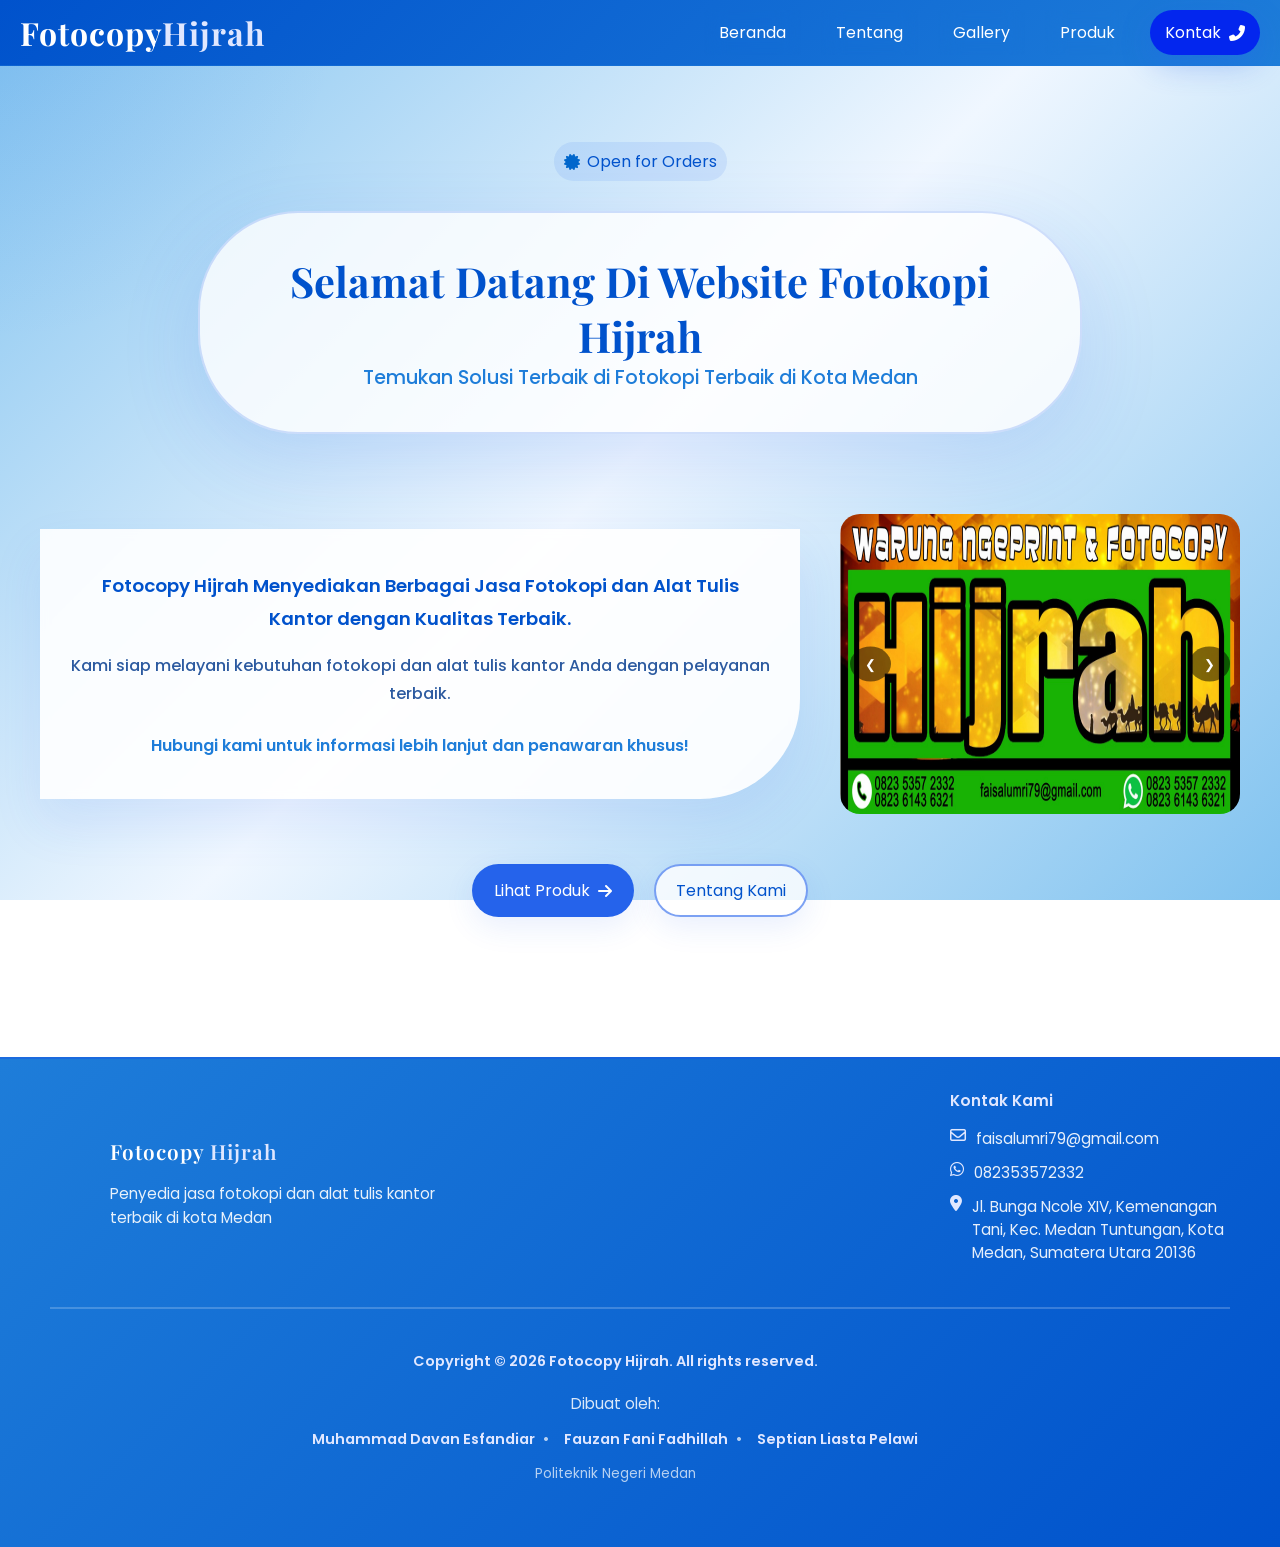
<file: index.html>
<!DOCTYPE html>
<html lang="en">
<head>
    <meta charset="UTF-8">
    <meta name="viewport" content="width=device-width, initial-scale=1.0">
    <title>FotocopyHijrah</title>
    <link rel="preconnect" href="https://fonts.googleapis.com">
    <link rel="preconnect" href="https://fonts.gstatic.com">
    <link href="https://fonts.googleapis.com/css2?family=Poppins:wght@600;700&family=Playfair+Display:wght@700&display=swap" rel="stylesheet">
    <link rel="stylesheet" href="https://cdnjs.cloudflare.com/ajax/libs/font-awesome/6.4.0/css/all.min.css"/>
    <link rel="stylesheet" href="style.css">
</head>
<body>
    <header>
        <a class="logo" href="#beranda">Fotocopy<span color="black">Hijrah</span></a>
        <div class="hamburger" id="hamburger"><i class="fa-solid fa-bars"></i></div>
        <div class="nav" id="nav">
            <a class="nav-link" href="index.html" data-section="beranda">Beranda</a>
            <a class="nav-link" href="about.html" data-section="tentang">Tentang</a>
            <a class="nav-link" href="gallery.html" data-section="galeri">Gallery</a>
            <a class="nav-link" href="produk.html" data-section="produk">Produk</a>
            <a class="nav-link kontak" href="kontak.html" data-section="kontak">Kontak <i class="fa-solid fa-phone-flip"></i></a>
        </div>
    </header>
            <section class="home" id="beranda"> 
                <div class="hero-tag">
                <p><i style="color:#0066cc; align-items: center; padding-right:7px;" class="fa-solid fa-certificate"></i> Open for Orders</p>
                </div>
                <div class="hero">
                    <span>Selamat Datang Di Website Fotokopi Hijrah</span>
                    <span>Temukan Solusi Terbaik di Fotokopi Terbaik di Kota Medan</span>
                </div>
                <div class="info">
                    <div class="deskripsi">
                        <span>Fotocopy Hijrah Menyediakan Berbagai Jasa Fotokopi dan Alat Tulis Kantor dengan Kualitas Terbaik.</span>
                        <span>Kami siap melayani kebutuhan fotokopi dan alat tulis kantor Anda dengan pelayanan terbaik.</span>
                        <p>Hubungi kami untuk informasi lebih lanjut dan penawaran khusus!</p>
                    </div>
                    <div class="slider">
                        <div class="slides" id="slides">
                            <img src="profil.jpeg">
                            <img src="WhatsApp Image 2026-05-16 at 12.12.54.jpeg">
                            <img src="WhatsApp Image 2026-05-16 at 12.14.42.jpeg">
                        </div>
                        <button class="prev" onclick="prevSlide()">❮</button>
                        <button class="next" onclick="nextSlide()">❯</button>
                    </div>
                </div>
                <div class="portal">
                    <a class="produk" href="produk.html" data-section="produk">Lihat Produk<i class="fa-solid fa-arrow-right"></i></a>
                    <a class="tentang" href="about.html" data-section="tentang">Tentang Kami</a>
                </div>
            </section>
    <footer class="footer">
        <div class="footer-container">
            <div class="footer-left">
                <p class="logo">Fotocopy<span>Hijrah</span></p>
                <p class="footer-deskripsi">Penyedia jasa fotokopi dan alat tulis kantor terbaik di kota Medan</p>
            </div>
            <div class="footer-right">
                <p>Kontak Kami</p>
                <a href="mailto:faisalumri79@gmail.com" target="_blank"><i class="fa-regular fa-envelope"></i>faisalumri79@gmail.com</a><br>
                <a href="https://wa.me/082353572332" target="_blank"><i class="fa-brands fa-whatsapp"></i>082353572332</a><br>
                <a href="https://maps.app.goo.gl/y3FU4MJerzSXBc4N8" target="_blank"><i class="fa-solid fa-location-dot"></i>
                    Jl. Bunga Ncole XIV, Kemenangan<br>Tani, Kec. Medan Tuntungan, Kota<br>  Medan, Sumatera Utara 20136</a>
            </div>
        </div>
        <div class="footer-bottom">
            <p class="copyright">Copyright &copy; 2026 Fotocopy Hijrah. All rights reserved.</p>
            <p>Dibuat oleh:</p>
            <div class="footer-credits">
                <span>Muhammad Davan Esfandiar</span>
                <span>Fauzan Fani Fadhillah</span>
                <span>Septian Liasta Pelawi</span>
            </div>
            <p>Politeknik Negeri Medan</p>
        </div>
    </footer>
    <script src="script.js"></script>
</body>
</html>
</file>
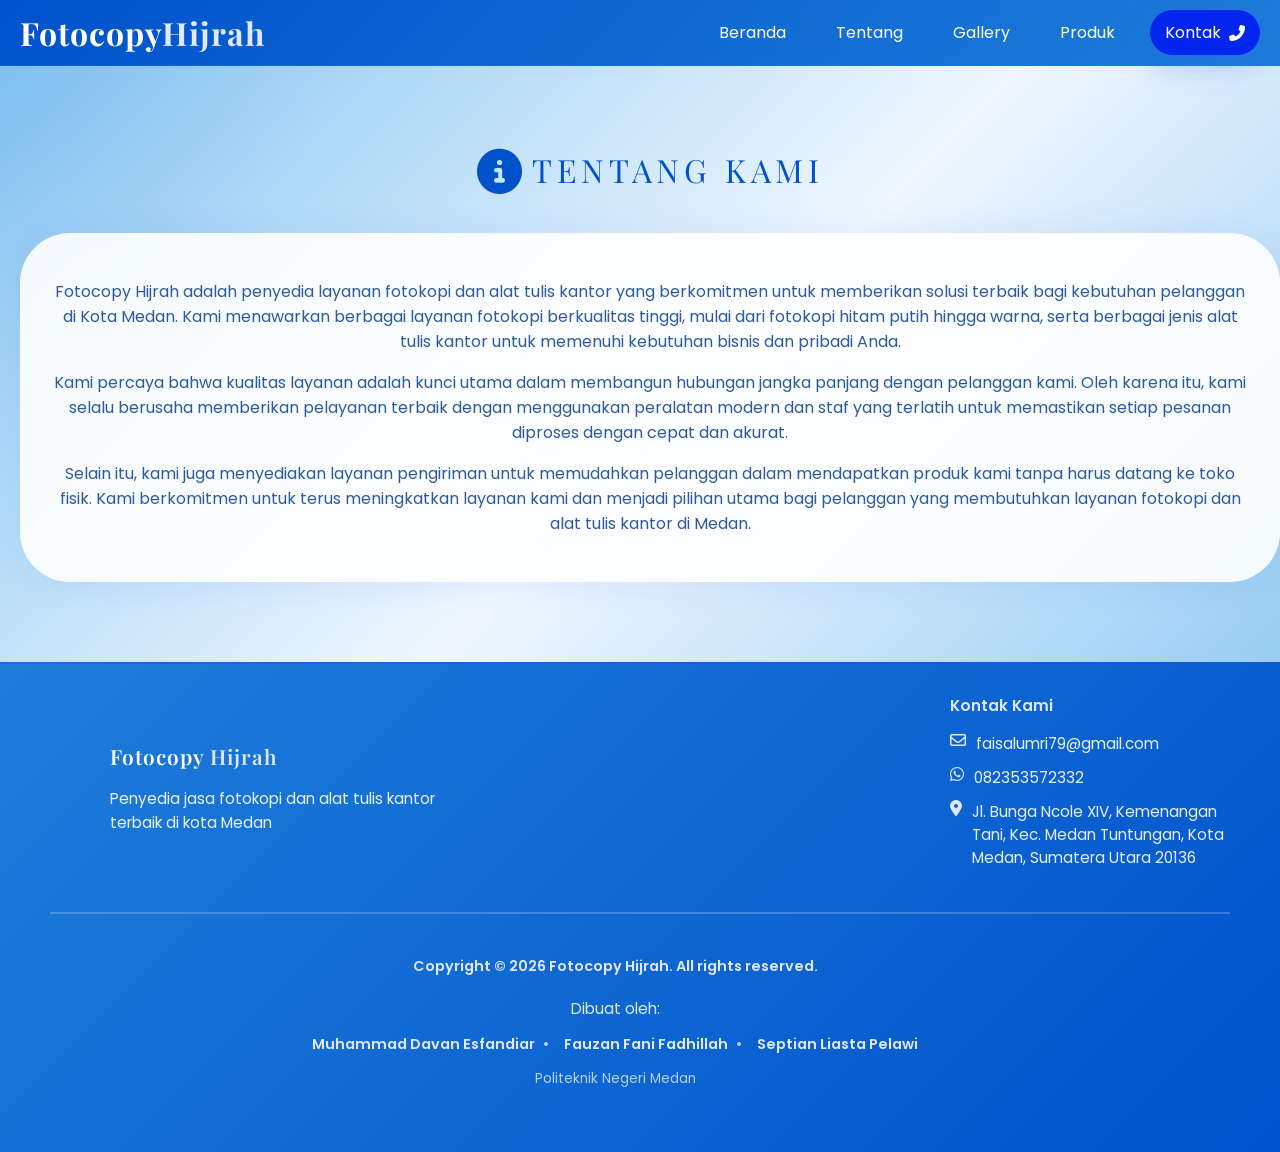
<file: about.html>
<!DOCTYPE html>
<html lang="en">
<head>
    <meta charset="UTF-8">
    <meta name="viewport" content="width=device-width, initial-scale=1.0">
    <title>FotocopyHijrah - Tentang</title>
    <link rel="preconnect" href="https://fonts.googleapis.com">
    <link rel="preconnect" href="https://fonts.gstatic.com" crossorigin>
    <link href="https://fonts.googleapis.com/css2?family=Poppins:wght@600;700&family=Playfair+Display:wght@700&display=swap" rel="stylesheet">
    <link rel="stylesheet" href="https://cdnjs.cloudflare.com/ajax/libs/font-awesome/6.4.0/css/all.min.css"/>
    <link rel="stylesheet" href="style.css">
</head>
<body>
    <header>
        <a class="logo" href="index.html">Fotocopy<span>Hijrah</span></a>
        <div class="hamburger" id="hamburger"><i class="fa-solid fa-bars"></i></div>
        <div class="nav" id="nav">  
            <a class="nav-link" href="index.html" data-section="beranda">Beranda</a>
            <a class="nav-link" href="about.html" data-section="tentang">Tentang</a>
            <a class="nav-link" href="gallery.html" data-section="galeri">Gallery</a>    
            <a class="nav-link" href="produk.html" data-section="produk">Produk</a>
            <a class="nav-link kontak" href="kontak.html" data-section="kontak">Kontak <i class="fa-solid fa-phone-flip"></i></a>
        </div>
    </header>
    <section class="about" id="tentang">    
        <div class="about-tittle"><i class="fa-solid fa-circle-info" style="color:#0052cc; transform: translateY(33px); font-size: 2cap;"></i><p>Tentang Kami</p></div>
        <div class="about-deskripsi">
            <p>Fotocopy Hijrah adalah penyedia layanan fotokopi dan alat tulis kantor yang berkomitmen untuk memberikan solusi terbaik bagi kebutuhan pelanggan di Kota Medan. Kami menawarkan berbagai layanan fotokopi berkualitas tinggi, mulai dari fotokopi hitam putih hingga warna, serta berbagai jenis alat tulis kantor untuk memenuhi kebutuhan bisnis dan pribadi Anda.</p>
            <p>Kami percaya bahwa kualitas layanan adalah kunci utama dalam membangun hubungan jangka panjang dengan pelanggan kami. Oleh karena itu, kami selalu berusaha memberikan pelayanan terbaik dengan menggunakan peralatan modern dan staf yang terlatih untuk memastikan setiap pesanan diproses dengan cepat dan akurat.</p>
            <p>Selain itu, kami juga menyediakan layanan pengiriman untuk memudahkan pelanggan dalam mendapatkan produk kami tanpa harus datang ke toko fisik. Kami berkomitmen untuk terus meningkatkan layanan kami dan menjadi pilihan utama bagi pelanggan yang membutuhkan layanan fotokopi dan alat tulis kantor di Medan.</p>
            <p></p>
        </div>
    </section>
        <footer class="footer">
        <div class="footer-container">
            <div class="footer-left">
                <p class="logo">Fotocopy<span>Hijrah</span></p>
                <p class="footer-deskripsi">Penyedia jasa fotokopi dan alat tulis kantor terbaik di kota Medan</p>
            </div>
            <div class="footer-right">
                <p>Kontak Kami</p>
                <a href="mailto:faisalumri79@gmail.com" target="_blank"><i class="fa-regular fa-envelope"></i>faisalumri79@gmail.com</a><br>
                <a href="https://wa.me/082353572332" target="_blank"><i class="fa-brands fa-whatsapp"></i>082353572332</a><br>
                <a href="https://maps.app.goo.gl/y3FU4MJerzSXBc4N8" target="_blank"><i class="fa-solid fa-location-dot"></i>
                    Jl. Bunga Ncole XIV, Kemenangan<br>Tani, Kec. Medan Tuntungan, Kota<br>  Medan, Sumatera Utara 20136</a>
            </div>
        </div>
        <div class="footer-bottom">
            <p class="copyright">Copyright &copy; 2026 Fotocopy Hijrah. All rights reserved.</p>
            <p>Dibuat oleh:</p>
            <div class="footer-credits">
                <span>Muhammad Davan Esfandiar</span>
                <span>Fauzan Fani Fadhillah</span>
                <span>Septian Liasta Pelawi</span>
            </div>
            <p>Politeknik Negeri Medan</p>
        </div>
    </footer>
    <script src="script.js"></script>
</body>
</html>
</file>
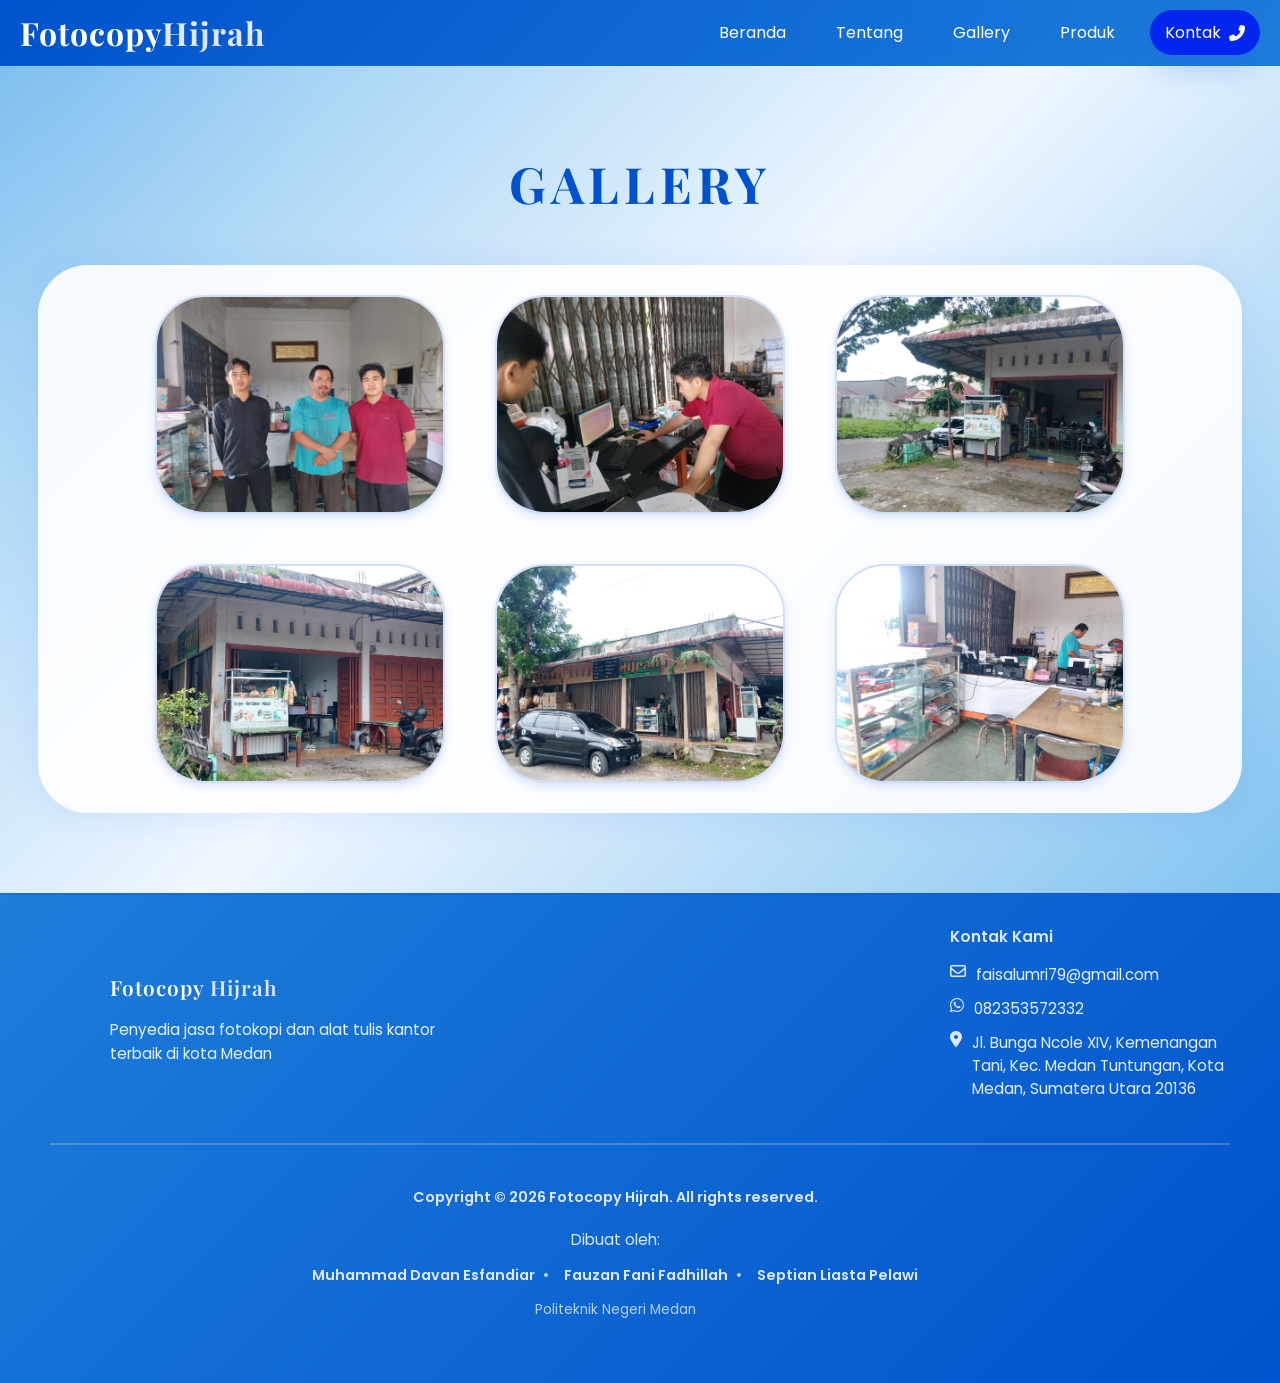
<file: gallery.html>
<!DOCTYPE html>
<html lang="en">
<head>
    <meta charset="UTF-8">
    <meta name="viewport" content="width=device-width, initial-scale=1.0">
    <title>FotocopyHijrah - Gallery</title>
    <link rel="preconnect" href="https://fonts.googleapis.com">
    <link rel="preconnect" href="https://fonts.gstatic.com">
    <link href="https://fonts.googleapis.com/css2?family=Poppins:wght@600;700&family=Playfair+Display:wght@700&display=swap" rel="stylesheet">
    <link rel="stylesheet" href="https://cdnjs.cloudflare.com/ajax/libs/font-awesome/6.4.0/css/all.min.css"/>
    <link rel="stylesheet" href="style.css">
</head>
<body>
    <header>
        <a class="logo" href="index.html">Fotocopy<span>Hijrah</span></a>
        <div class="hamburger" id="hamburger"><i class="fa-solid fa-bars"></i></div>
        <div class="nav" id="nav">  
            <a class="nav-link" href="index.html" data-section="beranda">Beranda</a>
            <a class="nav-link" href="about.html" data-section="tentang">Tentang</a>
            <a class="nav-link" href="gallery.html" data-section="galeri">Gallery</a>
            <a class="nav-link" href="produk.html" data-section="produk">Produk</a>
            <a class="nav-link kontak" href="kontak.html" data-section="kontak">Kontak <i class="fa-solid fa-phone-flip"></i></a>
        </div>  
    </header>
    <h1 class="font">Gallery</h1>
    <div class="about-deskripsi container">
        <img class="gallery" src="WhatsApp Image 2026-05-16 at 12.12.54.jpeg" alt="Image 1">
        <img class="gallery" src="WhatsApp Image 2026-05-16 at 12.13.00.jpeg" alt="Image 2">
        <img class="gallery" src="WhatsApp Image 2026-05-16 at 12.13.37 (2).jpeg" alt="Image 3">
        <img class="gallery" src="WhatsApp Image 2026-05-16 at 12.14.42.jpeg" alt="Image 4">
        <img class="gallery" src="WhatsApp Image 2026-05-16 at 12.14.51 (2).jpeg" alt="image 5">
        <img class="gallery" src="WhatsApp Image 2026-05-16 at 12.14.54.jpeg" alt="image 6">
    </div>
    <footer class="footer">
        <div class="footer-container">
            <div class="footer-left">
                <p class="logo">Fotocopy<span>Hijrah</span></p>
                <p class="footer-deskripsi">Penyedia jasa fotokopi dan alat tulis kantor terbaik di kota Medan</p>
            </div>
            <div class="footer-right">
                <p>Kontak Kami</p>
                <a href="mailto:faisalumri79@gmail.com" target="_blank"><i class="fa-regular fa-envelope"></i>faisalumri79@gmail.com</a><br>
                <a href="https://wa.me/082353572332" target="_blank"><i class="fa-brands fa-whatsapp"></i>082353572332</a><br>
                <a href="https://maps.app.goo.gl/y3FU4MJerzSXBc4N8" target="_blank"><i class="fa-solid fa-location-dot"></i>
                        Jl. Bunga Ncole XIV, Kemenangan<br>Tani, Kec. Medan Tuntungan, Kota<br>  Medan, Sumatera Utara 20136</a>
            </div>
        </div>
        <div class="footer-bottom">
            <p class="copyright">Copyright &copy; 2026 Fotocopy Hijrah. All rights reserved.</p>
            <p>Dibuat oleh:</p>
            <div class="footer-credits">
                <span>Muhammad Davan Esfandiar</span>
                <span>Fauzan Fani Fadhillah</span>
                <span>Septian Liasta Pelawi</span>
            </div>
            <p>Politeknik Negeri Medan</p>
        </div>
    </footer>
    <script src="script.js"></script>
</body>
</html>
</html>
</file>
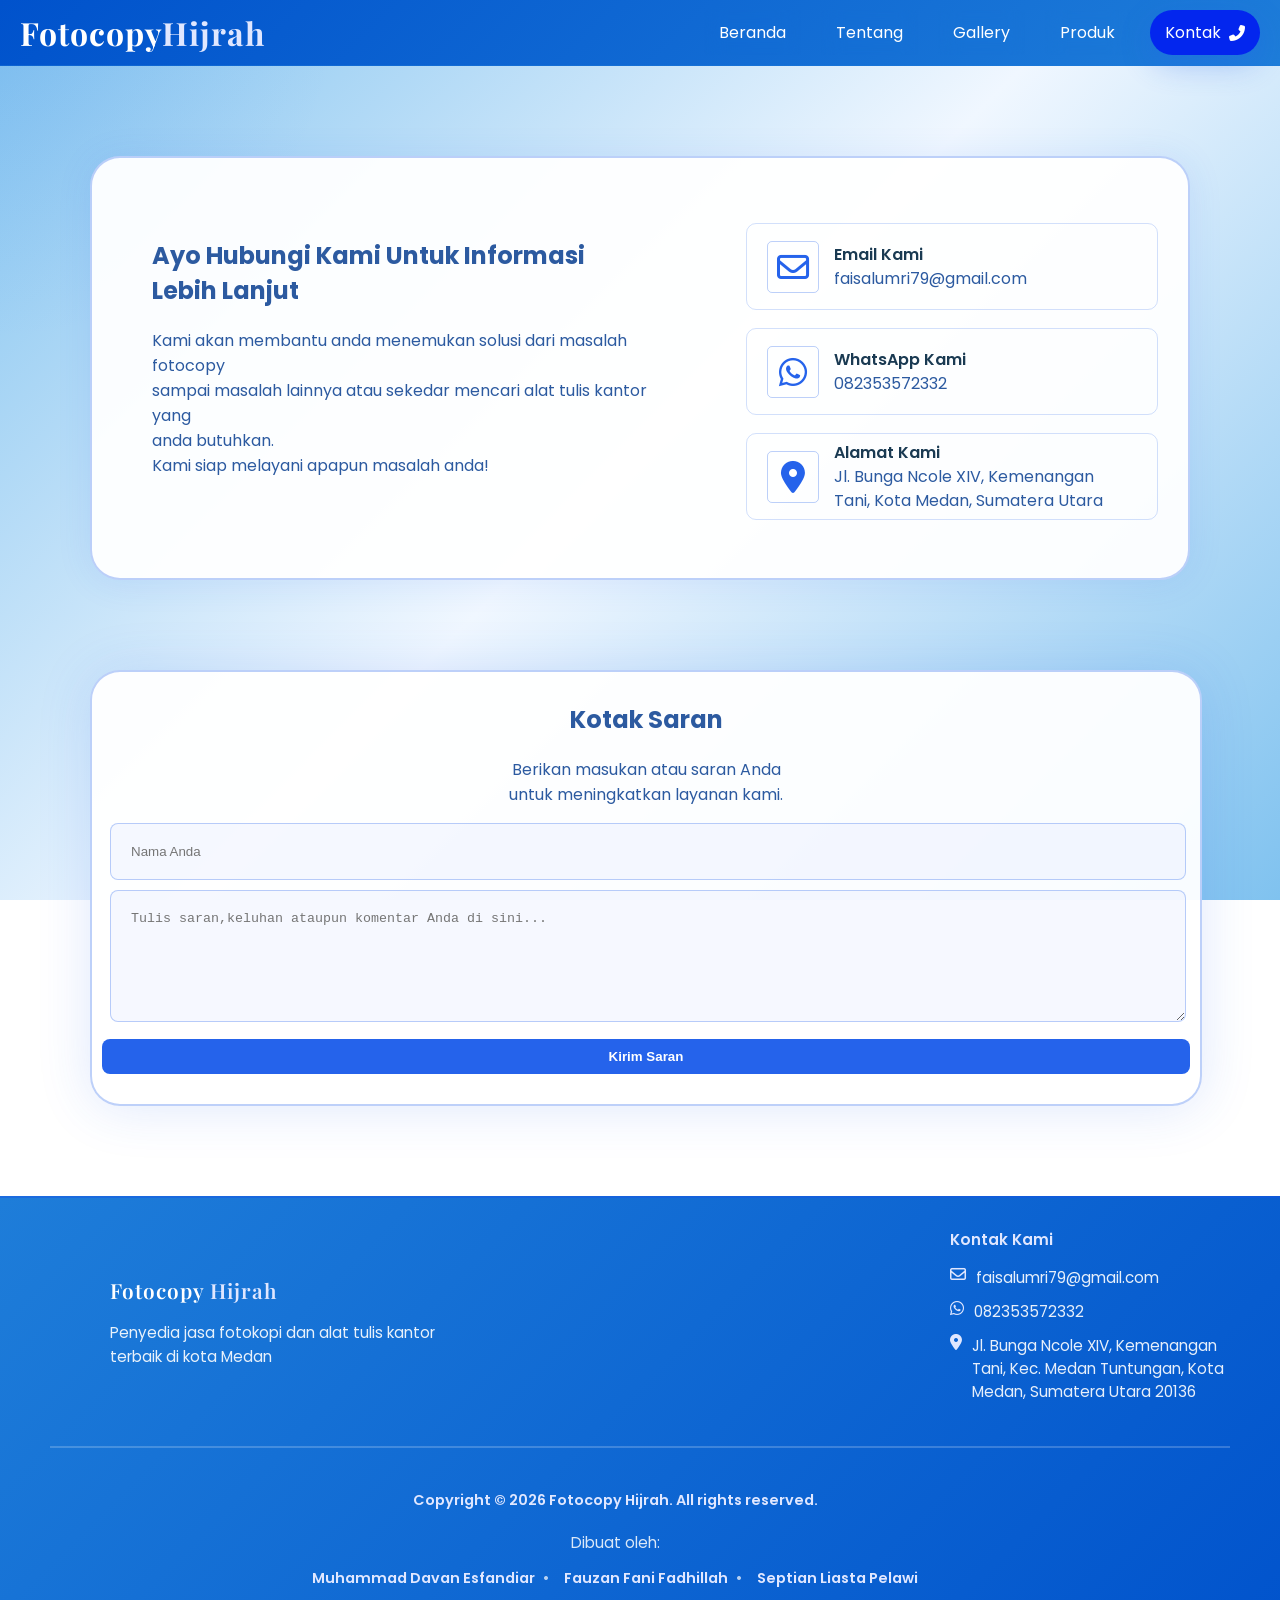
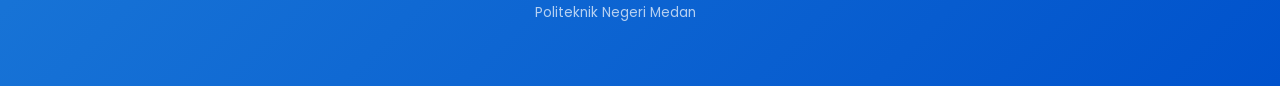
<file: kontak.html>
<!DOCTYPE html>
<html lang="en">
<head>
    <meta charset="UTF-8">
    <meta name="viewport" content="width=device-width, initial-scale=1.0">
    <link rel="preconnect" href="https://fonts.googleapis.com">
    <link rel="preconnect" href="https://fonts.gstatic.com" crossorigin>
    <link href="https://fonts.googleapis.com/css2?family=Poppins:wght@600;700&family=Playfair+Display:wght@700&display=swap" rel="stylesheet">
    <link rel="stylesheet" href="https://cdnjs.cloudflare.com/ajax/libs/font-awesome/6.4.0/css/all.min.css"/>
    <link rel="stylesheet" href="style.css">
    <title>Document</title>
</head>
<body>
    <header>
        <a class="logo" href="index.html">Fotocopy<span>Hijrah</span></a>
        <div class="hamburger" id="hamburger"><i class="fa-solid fa-bars"></i></div>
        <div class="nav" id="nav">  
            <a class="nav-link" href="index.html" data-section="beranda">Beranda</a>
            <a class="nav-link" href="about.html" data-section="tentang">Tentang</a>
            <a class="nav-link" href="gallery.html" data-section="galeri">Gallery</a>
            <a class="nav-link" href="produk.html" data-section="produk">Produk</a>
            <a class="nav-link kontak" href="kontak.html" data-section="kontak">Kontak <i class="fa-solid fa-phone-flip"></i></a>
        </div>  
    </header>
    <section class="kontak">
        <div class="kontak-container">
            <div class="deskripsi-kontak">
                <h1>Ayo Hubungi Kami Untuk Informasi<br>Lebih Lanjut</h1>
                <p>Kami akan membantu anda menemukan solusi dari masalah fotocopy<br>sampai masalah lainnya atau sekedar mencari alat tulis kantor yang<br>anda butuhkan.<br>Kami siap melayani apapun masalah anda!</p>
            </div>
            <div class="jenis-kontak">
                <a class="kontak-link" href="mailto:faisalumri79@gmail.com" target="_blank">
                    <div class="kontak-logo">
                        <i class="fa-regular fa-envelope"></i>
                    </div>
                    <div class="nama-kontak">
                        <div style="line-height: 1.5;"><span>Email Kami</span><br>
                            <span>faisalumri79@gmail.com</span>
                        </div>
                    </div>
                </a>
                <a class="kontak-link" href="https://wa.me/082353572332" target="_blank">
                    <div class="kontak-logo">
                        <i class="fa-brands fa-whatsapp"></i>
                    </div>
                    <div class="nama-kontak">
                        <div style="line-height: 1.5;"><span>WhatsApp Kami</span><br>
                            <span>082353572332</span>
                        </div>
                    </div>
                </a>
                <a class="kontak-link" href="https://maps.app.goo.gl/y3FU4MJerzSXBc4N8" target="_blank">
                    <div class="kontak-logo">
                        <i class="fa-solid fa-location-dot"></i>
                    </div>
                    <div class="nama-kontak">
                        <div style="line-height: 1.5;"><span>Alamat Kami</span><br>
                            <span>Jl. Bunga Ncole XIV, Kemenangan<br>Tani, Kota Medan, Sumatera Utara</span>
                        </div>
                    </div>
                </a>
            </div>
        </div>
        <div class="form-box">
            <h2 align="center">Kotak Saran</h2>
            <p align="center">Berikan masukan atau saran Anda <br> untuk meningkatkan layanan kami.</p>
            <form action="#" method="post">
                <input type="text" name="nama" placeholder="Nama Anda" required>
                <textarea name="saran" rows="6" placeholder="Tulis saran,keluhan ataupun komentar Anda di sini..." required></textarea>
                <button type="button" onclick="kirimPesan(event)">Kirim Saran</button>
            </form>
        </div>
        </div>
        </class>
    </section>
        <footer class="footer">
        <div class="footer-container">
            <div class="footer-left">
                <p class="logo">Fotocopy<span>Hijrah</span></p>
                <p class="footer-deskripsi">Penyedia jasa fotokopi dan alat tulis kantor terbaik di kota Medan</p>
            </div>
            <div class="footer-right">
                <p>Kontak Kami</p>
                <a href="mailto:faisalumri79@gmail.com" target="_blank"><i class="fa-regular fa-envelope"></i>faisalumri79@gmail.com</a><br>
                <a href="https://wa.me/082353572332" target="_blank"><i class="fa-brands fa-whatsapp"></i>082353572332</a><br>
                <a href="https://maps.app.goo.gl/y3FU4MJerzSXBc4N8" target="_blank"><i class="fa-solid fa-location-dot"></i>
                        Jl. Bunga Ncole XIV, Kemenangan<br>Tani, Kec. Medan Tuntungan, Kota<br>  Medan, Sumatera Utara 20136</a>
            </div>
        </div>
        <div class="footer-bottom">
            <p class="copyright">Copyright &copy; 2026 Fotocopy Hijrah. All rights reserved.</p>
            <p>Dibuat oleh:</p>
            <div class="footer-credits">
                <span>Muhammad Davan Esfandiar</span>
                <span>Fauzan Fani Fadhillah</span>
                <span>Septian Liasta Pelawi</span>
            </div>
            <p>Politeknik Negeri Medan</p>
        </div>
    </footer>
    <script src="script.js"></script>
</body>
</html>
</file>
<file: style.css>
html{
            scroll-behavior: smooth;
        }
        header{
            margin: 0px;
            padding: 10px 20px;
            background: linear-gradient(135deg, #0052cc 0%, #1e7dd9 100%);
            border-bottom: 1px solid rgba(30, 125, 217, 0.4);
            text-decoration: none;
            justify-content: space-between;
            display: flex;
            align-items: center;
            position: sticky;
            top: 0;
            z-index: 999;
            flex-wrap: wrap;
            gap:10px;
            width: 100%;
            max-width:1400px;
            box-sizing: border-box;
        }
        .logo{
            display: inline-block;
            color: #ffffff;
            text-decoration: none;
            font-size: 2rem;
            white-space: nowrap;
            font-family: 'Playfair Display', serif;
            font-weight: 700;
            letter-spacing: 1px;
        }
        .logo span{
            color: #e0e7ff;
        }
        .nav{
            display: flex;
            gap: 20px;
            align-items: center;    
        }
        .nav a{
            color: #ffffff;
            backdrop-filter: blur(10px);
            text-decoration: none;
            padding: 10px 15px;
            display: flex;
        }
        .nav a:not(.kontak)::after{
            content: "";
            position: absolute;
            width: 100%;
            height: 2px;
            background: #e0e7ff;
            left: 0%;
            bottom: -10px;
            transform: scaleX(0);
            transition: 0.3s;
        }
        .nav a:not(.kontak):hover::after{
            transform: scaleX(1);
        }
        .nav a:hover{
            color: #e0e7ff;
            transition: 0.1s;
        }
        .nav a.kontak {
            background: #0326ee;
            box-shadow: 0 10px 30px rgba(37, 99, 235, 0.3);
            border-radius: 50px;
            color:white;
            display: inline-flex;
            align-items: center;
            gap: 8px;
        }
        .nav a.kontak:hover {
            background: #1e40af;
            box-shadow: 2px 2px 10px #3b82f657;
            transition: 0.5s;
            transform: scale(1.03) translateY(-2px);
        }
        .hamburger{
            display: none;
            font-size: 30px;
            color: white;
            cursor: pointer;
        }
        body{
            margin: 0;
            padding: 0;
            background: no-repeat center center fixed;
            background-size: cover;
            background-color: #ffffff;
            background-image:
                radial-gradient(circle at top left, rgba(37, 99, 235, 0.08), transparent 22%),
                linear-gradient(135deg, #77beeef1 0%, #f0f7ff 50%, #77beeeef 100%);
            min-height: 100vh;
            font-family: 'Poppins', sans-serif;
        }
        .home{
            width: 100%;
            max-width: 1400px;
            margin: 0 auto;
            padding: 60px 40px;
            margin-top: -50px;
            min-height: calc(100vh - 80px);
            box-sizing: border-box;
        }
        .hero-tag {
            align-items: center;
            justify-content: center;
            text-align: center;
        }
        .hero-tag p{
            align-items: center;
            display:inline-flex;
            transform: translateY(50px);
            border-radius: 50px;
            padding: 7px 10px;
            background-color: rgba(37, 99, 235, 0.1);
            justify-content: center;
            text-align: center;
            margin-bottom: 20px;
            color: #0052cc;
        }
        .hero{
            padding: 40px;
            display: flex;
            flex-direction: column;
            align-items: center;
            justify-content: center;
            text-align: center; 
            background: rgba(255, 255, 255, 0.7);
            border-radius: 50px;
            box-shadow: 0 25px 80px rgba(37, 99, 235, 0.15);
            max-width: 800px;
            background-repeat: no-repeat;
            margin: 0 auto;
            width: 80%;
            margin-top: 60px;
            background: rgba(255, 255, 255, 0.8);
            border: 2px solid rgba(37, 99, 235, 0.2);
            border-radius: 100px;
        }
        .hero span:first-child{
            font-size: 2.6rem;
            font-weight: 700;
            color: #0052cc;
            font-family: 'Playfair Display', serif;
        }
        .hero span:last-child{
            font-size: 1.2rem;
            color: #1e7dd9;
            font-weight: 500;
        }
        .info{
            display:flex;
            align-items: center;
            justify-content: space-between;
            gap: 40px;
            margin-top: 80px;
            max-width: 1200px;
            margin-left: auto;
            margin-right: auto;
        }
        .deskripsi{
            flex: 1;
            margin-top: 0;
            margin-left: 0;
            margin-right: 0;
            padding: 40px 30px;
            color: #2c5aa0;
            max-width: 700px;
            background: rgba(255, 255, 255, 0.9);
            border-radius: 0 0 100px 0 / 0 0 100px 0;
            text-align: center;
            backdrop-filter: blur(5px);
            box-shadow: 0 24px 50px rgba(37, 99, 235, 0.1);
            display: flex;
            flex-direction: column;
            gap: 16px;
        }
        .deskripsi span{
            line-height: 1.8;
            font-size: 1rem;
            font-weight: 500;
            color: #2c5aa0;
        }
        .deskripsi span:first-child{
            font-size: 1.15rem;
            font-weight: 600;
            color: #0052cc;
        }
        .deskripsi p{
            margin: 0;
            font-size: 1rem;
            font-weight: 600;
            color: #1e7dd9;
            padding-top: 8px;
            line-height: 1.6;
        }
        .slider{
            width: 400px;
            height: 300px;
            overflow: hidden;
            position: relative;
            margin: auto;
            object-fit: fill;
            border-radius: 20px;
        }
        .slides{
            display: flex;
            transition: transform 0.5s ease-in-out;
        }
        .slides img{
            width: 400px;
            height: 300px;
            object-fit: fill;
            
        }
        .prev,
        .next{
            position: absolute;
            top: 50%;
            transform: translateY(-50%);
            background: rgba(0,0,0,0.5);
            color: white;
            border: none;
            padding: 10px 15px;
            cursor: pointer;
            border-radius: 50%;
        }
        .prev{
            left: 10px;
        }
        .next{
            right: 10px;
        }
        .portal{
            display: flex;
            justify-content: center;
            gap: 20px;
            margin-top: 50px;
        }
        .portal a{
            display: inline-block;
            text-decoration: none;
            border-radius: 50px;
            color: #0052cc;
            background: rgba(255, 255, 255, 0.8);
            box-shadow: 0 10px 30px rgba(37, 99, 235, 0.1);
            padding: 12px 20px;
            border: 2px solid rgba(37, 99, 235, 0.3);
        }
        .portal a.tentang {
            border: 2px solid rgba(37, 99, 235, 0.6);
            display: inline-flex;
            align-items: center;
        }
        .portal a.tentang:hover{
            transition: 0.5s;
            box-shadow: 0 5px 15px rgba(37, 99, 235, 0.4);
            transform: scale(1.03) translateY(-2px);
        }
        .portal a.produk {
            background: #2563eb;
            display: inline-flex;
            align-items: center;
            color: #ffffff;
            gap: 8px;
            margin: 0;
        }
        .portal a.produk:hover{
            background: #1e40af;
            box-shadow: 0  5px 15px rgba(37, 99, 235, 0.5);
            transition: 0.5s;
            transform: scale(1.03) translateY(-2px);
        }
        .about{
            margin: auto auto auto 20px;
            align-items: center;
            justify-content: center;    
            display:flex;
            flex-direction: column; 
        }
        .about-tittle{
            color: #0052cc;
            padding: 30px;
            padding-bottom: 10px;
            transform:translateY(20px);
            text-transform: uppercase;
            letter-spacing: 5px;
            font-family: 'Playfair Display', serif; 
            gap:5px;
            display: inline-flex;
            font-size: 2rem;
        }
        .about-deskripsi{
            max-width: 1200px;
            background: rgba(255, 255, 255, 0.9);
            border-radius: 50px;
            padding: 30px;
            color: #2c5aa0;
            text-align: center;
            box-shadow: 0 2px 35px rgba(37, 99, 235, 0.1);
            margin-top: 20px;
        }
        .footer{
            margin-top: 80px;
            padding: 60px 50px;
            color: #ffffff;
            background: linear-gradient(135deg, #1e7dd9 0%, #0052cc 100%);
            border-top: 2px solid rgba(37, 99, 235, 0.4);
        }
        .footer-container{
            display: flex;
            align-items: center;
            gap: 40px;
            transform: translateX(60px);
            max-width: 1200px;
            margin: 0 auto; 
        }
        .footer-left{
            max-width:350px;
            line-height:1.5;
        }
        .footer .logo{
            margin: 0;
            font-size: 1.3rem;
            font-weight: 600;
            color: #ffffff;
            margin-bottom: 15px;
            display: flex;
            align-items: center;
            gap: 5px;
        }
        .footer .logo span {
            color: #e0e7ff;
        }
        .footer-deskripsi{
            font-size: 0.95rem;
            color: rgba(255, 255, 255, 0.9);
            line-height: 1.6;
            margin: 0;
        }
        .footer-right{
            margin-top: -70px;
            transform: translateY(25px)translateX(450px);
            font-size: 0.95rem;
        }   
        .footer-right p {
            color: #e0e7ff;
            font-weight: 600;
            margin-bottom: 12px;
            font-size: 0.95rem;
        }
        .footer-right a{
            text-decoration:none;
            gap: 10px;
            display: inline-flex;
            color: rgba(255, 255, 255, 0.9);
            font-size: 0.95rem;
            margin-bottom: 8px;
            position: relative;
        }
        .footer-right a:hover {
            color: #e0e7ff;
            text-decoration: underline;
            transition: 0.3s ease;
        }
        .footer-right i {
            color: #e0e7ff;
            font-size: 1rem;
        }
        .footer-bottom{
            border-top: 2px solid rgba(255, 255, 255, 0.2);
            margin-top: 60px;
            padding-top: 40px;
            text-align: center;
            color: rgba(255, 255, 255, 0.8);
            max-width: 1200px;
            margin-left: auto;
            margin-right: auto;
            padding-right: 50px;
        }
        
        .footer-bottom p {
            margin: 0;
            font-size: 0.95rem;
            line-height: 1.8;
            color: rgba(255, 255, 255, 0.85);
        }
        
        .footer-bottom p:first-child {
            font-weight: 600;
            color: #e0e7ff;
            margin-bottom: 15px;
            font-size: 0.9rem;
        }
        
        .footer-credits {
            display: flex;
            flex-wrap: wrap;
            justify-content: center;
            gap: 0;
            margin: 12px 0;
            font-size: 0.9rem;
        }
        
        .footer-credits span {
            color: #e0e7ff;
            font-weight: 600;
            padding: 0 5px;
        }
        
        .footer-credits span:not(:last-child)::after {
            content: " • ";
            color: rgba(255, 255, 255, 0.7);
            margin: 0 5px;
        }
        
        .footer-bottom p:last-child {
            font-size: 0.85rem;
            color: rgba(255, 255, 255, 0.7);
            margin-top: 12px;
        }

        .produk{
            margin: 0 auto;
            padding: 20px 40px;
            padding-bottom:20px;
            max-width: 1400px;
            box-sizing: border-box;
        }

        .produk-tittle{
            display:flex;
            gap: 10px;
            color: #0052cc; 
            font-size: 1.5rem;
            font-size:50px;
            font-family: 'Playfair Display', serif;
            border-bottom: 2px solid rgba(37, 99, 235, 0.3);
            justify-content: center;
            margin-left: auto;
            margin-right: auto;
            width: 85%;
            padding-top:30px;
            padding-bottom: 0px; 
        }

        .second-tittle{
            display: flex;
            gap:5px;
            color: #2c5aa0;
            font-size: 1.3rem;
            padding-left:24px;
            padding-top: 20px;
            transform: translateY(10px) translateX(25px);
        }

        .produk-container{
            display: grid;
            grid-template-columns: repeat(auto-fit,minmax(250px,max-content));
            gap: 60px;
            padding-left: 50px;
            padding-top:20px;
            padding-bottom: 50px;
        }

        .card{
            border-radius: 15px;
            background: rgba(255, 255, 255, 0.95);
            box-shadow: 0 4px 10px rgba(37, 99, 235, 0.1);
            border: 1px solid rgba(37, 99, 235, 0.2);
        }

        .card:hover{
            transform: translateY(-5px);
            transition: 0.5s;
        }


        .card img{
            width:15.5rem;
            display:block;
            border-radius: 15px 15px 0 0;
            border-color: rgba(37, 99, 235, 0.2);
            background: #f8f9ff;
            box-sizing: border-box;
        }

        .card-body{
            padding: 18px 0 18px 18px;    
        }

        .card-body p{
            color: #2c5aa0;
            margin: 5px 0;
        }

        .card-body p:first-child{
            font-weight: 600;
            color: #0052cc;
        }
        
        .openproduk{
            position: fixed;
            inset: 0;
            background: rgba(0,0,0,0.4);
            backdrop-filter: blur(6px);
            display: flex;
            justify-content: center;
            align-items: center;
            opacity: 0;
            visibility: hidden;
            transition: 0.3s;
            z-index: 999;
            overflow-y: auto;
        }

        .openproduk.active{
            opacity: 1;
            visibility: visible;
        }

        .produk-detail{
            width: fit-content;
            background: rgb(255, 254, 254);
            padding: 30px;
            border-radius: 20px;
            border-bottom: 8px solid rgb(37, 85, 189);
            animation: muncul 0.3s ease;
            color: #2c5aa0;
        }

        .produk-detail h2{
            margin: 15px 0;
            color: #0052cc;
            transform: translateY(10px);
        }
        
        .produk-detail p{
            margin: 10px 0;
        }

        .produk-detail a{
            display: inline-block;
            margin-top: 10px;
            font-size: 0.93rem;
            padding: 10px 20px;
            height:fit-content;
            width: 200px;
            justify-content: center;
            align-items: center;
            text-align: center;
            background: #2563eb;
            color: white;
            text-decoration: none;
            border-radius: 8px;
            font-weight: 600;
            transform: translateX(13px);
        }

        .produk-detail a:hover{
            background: #1e40af;
            transition: 0.5s ease;
            box-shadow: 0 5px 15px rgba(37, 99, 235, 0.4);
            transform: scale(1.03) translateX(13px);
        }

        .produk-detail img{
            width: 15.5rem;
            border-radius: 10px;
            justify-content: center;
            
        }

        .openproduk.active.produk-detail{
            transform: scale(1);
        }

        .openproduk.hide{
            opacity: 0;
            visibility: hidden;
        }

        .close-btn{
            float: right;
            font-size: 25px;
            cursor: pointer;
        }

        @keyframes muncul{
            from{
                transform: scale(0.7);
                opacity: 0;
            }
            to{
                transform: scale(1);
                opacity: 1;
            }
        }

        .kontak-container{
            display: flex;
            margin:90px;
            padding: 60px ;
            height: 300px;
            border: rgba(37, 99, 235, 0.3) solid 2px;
            border-radius: 30px;
            background: rgba(255, 255, 255, 0.95);
            box-shadow: 0 2px 35px rgba(37, 99, 235, 0.1);
        }

        .deskripsi-kontak{
            color: #2c5aa0;
        }

        .jenis-kontak{
            display:flex;
            flex-direction: column;
            transform: translateY(15px);
            gap: 8px;
        }

        .kontak-link{
            display: flex;
            text-decoration: none;
            align-items: center;
            margin: 10px 0 0 40px;
            padding: 10px;
            transform:translateX(30px) translateY(-20px);
            border: 1px solid rgba(37, 99, 235, 0.2);
            border-radius: 10px;
            gap:20px;
            height: 65px;
            width: 390px;
        }

        .kontak-link:hover{
            background: rgba(37, 99, 235, 0.05);
            box-shadow: 1px 1px 10px rgba(37, 99, 235, 0.3);
            transition: 0.5s;
            transform: translateX(30px) translateY(-25px);
        }
        .nama-kontak{
            display:flex;
            flex-direction: column;
            margin-left: 5px;
            color: #2c5aa0;
            font-size: 1rem;
            transform: translateX(-20px);
        }

        .nama-kontak span:first-child{
            font-weight: 600;
            color: #1a3a52;
        }

        .kontak-logo{
            color: #2563eb;
            font-size: 2rem;
            border-radius: 5px;
            margin: 10px;
            border: rgba(37, 99, 235, 0.3) solid 1px;
            height: 50px;
            width: 50px;
            display: flex;
            align-items: center;
            justify-content: center;
        }

        .form-box{
            flex: none;
            height: 100%;
            width: 85%;
            background: rgba(255, 255, 255, 0.95);
            margin: 90px;
            color: #2c5aa0;
            border: rgba(37, 99, 235, 0.3) solid 2px;
            box-shadow: 0 2px 35px rgba(37, 99, 235, 0.1);
            padding: 10px;
            padding-bottom: 30px;
            border-radius: 30px;
            box-shadow: 0 2px 53px rgba(37, 99, 235, 0.15);
}
        .form-box input,
        .form-box textarea {
            width: 95%;
            transform:translateX(8px);
            padding: 20px;
            margin-bottom: 10px;
            border-radius: 8px;
            border: 1px solid rgba(37, 99, 235, 0.3);
            background: rgba(224, 231, 255, 0.3);
            color: #1a3a52;
        }

        .form-box button {
            background: #2563eb;
            border: none;
            padding: 10px;
            width: 100%;
            border-radius: 8px;
            font-weight: bold;
            cursor: pointer;
            color: #ffffff;
        }

        .form-box button:hover {
            background: #1e40af;
        }

        .font {
            color: #0052cc;
            padding: 30px;
            transform:translateY(20px);
            text-transform: uppercase;
            letter-spacing: 5px;
            font-family: 'Playfair Display', serif; 
            text-align: center;
            font-size: 50px;
        }
        .container {
            display: flex;
            flex-wrap: wrap;
            justify-content: center;
            gap: 50px;
            padding: 30px;
            margin: 3%;  
        }
        .gallery {
            width: 25%;
            height: 25%;
            object-fit: cover;
            border-radius: 50px;
            box-shadow: 0 4px 8px rgba(37, 99, 235, 0.15);
            border: 2px solid rgba(37, 99, 235, 0.2);
        }

        /* Responsivitas HP - Max 480px */
        @media (max-width: 480px) {
            header {
                padding: 12px 15px;
                flex-direction: column;
                align-items: flex-start;
            }

            .logo {
                font-size: 1.5rem;
            }

            .nav {
                width: 100%;
                flex-wrap: wrap;
                gap: 10px;
                display:none;
            }

            .nav.active {
                display: flex;
                flex-direction: column;
            }

            .nav a {
                padding: 8px 12px !important;
                font-size: 0.85rem !important;
                border-radius: 35px !important;
                width:fit-content;
                justify-content: center;
            }

            .nav a:not(.kontak)::after{
            content: "";
            position: none;
            width: 0;
            height: 2px;
            background: #d4af37;
            left: 0%;
            bottom: -10px;
            transform: scaleX(0);
            transition: 0.3s;   
            }
            .nav a:not(.kontak):hover::after{
                transform: scaleX(0);
            }

            .nav a.kontak {
                width: fit-content;
                justify-content: center;
            }

            .hamburger {
                display: block !important;
                position: absolute;
                right: 15px;
                top: 15px;
            }

            .home {
                padding: 30px 16px;
                margin-top: -30px;
            }

            .hero-tag p {
                transform: translateY(30px);
                font-size: 0.85rem;
                padding: 6px 12px;
            }

            .hero {
                width: 90%;
                padding: 25px;
                padding-right: 20px;
                transform: translateX(-5px);    
                margin-top: 50px;
                border-radius: 30px;
            }

            .hero span:first-child {
                font-size: 1.5rem;
            }

            .hero span:last-child {
                font-size: 0.9rem;
            }

            .slider {
                width: 400px;
                max-width: 360px;
                height: 300px;
            }

            .slides img {
                width: 400px;
                height: 300px;
                object-fit: fill;
            }

            .prev,
            .next {
                padding: 8px 12px;
            }

            .info {
                flex-direction: column;
                gap: 25px;
                margin-top: 50px;
            }

            .deskripsi {
                padding: 20px;
                border-radius: 20px;
                font-size: 0.9rem;
            }

            .deskripsi span {
                font-size: 0.9rem;
            }

            .deskripsi span:first-child {
                font-size: 1rem;
            }

            .deskripsi p {
                font-size: 0.85rem;
            }

            .foto-profil {
                width: 100%;
                max-width: 280px;
                height: auto;
                border-radius: 20px;
            }

            .portal {
                flex-direction: column;
                gap: 12px;
                margin:0 auto;
                margin-left:35px;
                margin-top: 35px;
            }

            .portal a {
                width: 95%;
                padding: 12px 5px;
                font-size: 0.9rem;
                transform: translateX(-5px);
                justify-content: center;
            }

            .footer {
                padding: 30px 16px;
                margin-top: 50px;
            }

            .footer-container {
                flex-direction: column;
                gap: 25px;
                transform: none;
                padding: 0;
            }

            .footer-left {
                max-width: 100%;
            }

            .footer .logo {
                font-size: 1.2rem;
                margin-bottom: 10px;
            }

            .footer-deskripsi {
                font-size: 0.85rem;
            }

            .footer-right {
                transform: none;
                margin-top: 0;
                font-size: 0.85rem;
                width: 100%;
            }

            .footer-right p {
                font-size: 0.85rem;
            }

            .footer-right a {
                font-size: 0.85rem;
                margin-bottom: 8px;
            }

            .footer-bottom {
                padding-top: 25px;
                padding-right: 0;
                margin-left: auto;
                margin-right: auto;
            }

            .footer-bottom p {
                font-size: 0.8rem;
            }

            .footer-bottom p:first-child {
                font-size: 0.8rem;
            }

            .footer-bottom p:last-child {
                font-size: 0.75rem;
            }

            .footer-credits {
                font-size: 0.8rem;
                gap: 0;
            }

            .footer-credits span {
                padding: 0 3px;
            }

            .footer-credits span:not(:last-child)::after {
                margin: 0 3px;
            }

            .about {
                margin: auto 16px;
                padding: 20px;
            }

            .about-tittle {
                font-size: 1rem;
                padding: 20px;
                letter-spacing: 2px;
            }

            .produk{
                padding: 20px 16px;
            }

            .produk-tittle{
                flex-direction: column;
                gap: 8px;
                align-items:center;
            }

            .second-tittle{
                justify-content: center;
                padding-left: 0;
            }

            .produk-container{
                grid-template-columns: repeat(3, minmax(120px, 1fr));
                gap: 12px;
                padding: 0;
            }

            .card{
                width: 100%;
                min-width: 0;
            }

            .card img{
                width: 100%;
                max-width: 100%;
                border-radius: 20px 20px 0 0;
            }

            .openproduk .produk-detail {
                width: 250px;
                max-width: 420px;
                padding: 20px;
                height: fit-content;
            }

            .produk-detail img {
                width: 100%;
                height: auto;
            }

            .produk-detail a {
                width: fit-content;
                max-width: 100%;
            }

            .footer-container {
                flex-direction: column;
                align-items: stretch;
            }

            .footer-right {
                width: 100%;
            }

            .footer-right a {
                display: block;
                word-break: break-word;
            }

            .footer-bottom {
                text-align: center;
                padding-right: 0;
            }

            .kontak-container {
                margin: 15px 10px;
                padding: 20px 15px;
                height: auto;
                display: flex;
                flex-direction: column;
                border-radius: 15px;
                gap: 10px;
            }

            .deskripsi-kontak h1 {
                font-size: 1.3rem;
                line-height: 1.2;
            }

            .deskripsi-kontak p {
                font-size: 0.8rem;
                line-height: 1.3;
                border-bottom: #c9a325 solid 1px;
                padding-bottom: 50px;
            }

            .jenis-kontak {
                display: flex;
                flex-direction: column;
                gap: 10px;
                width: 90%;
                margin: 20px auto;
            }

            .kontak-link {
                width: 100%;
                max-width: none;
                height: auto;
                padding: 10px;
                gap: 10px;
                margin:0;
                flex-direction: row;
                justify-content: flex-start;
                text-align: left;
                transform: translateX(-10px);
            }

            .nama-kontak {
                margin-left: 0;
                transform: none;
                text-align: left;
            }

            .form-box {
                width: 88%;
                margin: 20px auto;
                padding: 18px;
                border-radius: 15px;
            }

            .form-box h2 {
                font-size: 1.5rem;
                margin-bottom: 8px;
            }

            .form-box p {
                font-size: 0.8rem;
                margin-bottom: 12px;
            }

            .form-box input,
            .form-box textarea {
                width: 88%;
                padding: 10px;
                margin:auto;
                transform: translateX(15px);
                margin-bottom: 8px;
                border-radius: 6px;
                font-size: 0.85rem;
            }

            .form-box button {
                padding: 8px;
                font-size: 0.9rem;
            }
        }

        /* Responsivitas Tablet - 481px - 768px */
        @media (max-width: 768px) and (min-width: 481px) {
            header {
                padding: 12px 18px;
            }

            .logo {
                font-size: 1.8rem;
            }

            .home {
                padding: 40px 24px;
            }

            .hero {
                width: 85%;
                padding: 30px;
                border-radius: 35px;
            }

            .hero span:first-child {
                font-size: 2rem;
            }

            .info {
                flex-direction: column;
                gap: 30px;
            }

            .deskripsi {
                padding: 25px;
                border-radius: 25px;
            }

            .foto-profil {
                width: 100%;
                max-width: 320px;
                height: auto;
            }

            .portal a {
                padding: 12px 20px;
                font-size: 0.95rem;
            }

            .slider {
                width: 100%;
                max-width: 520px;
            }

            .slides img {
                width: 100%;
                height: auto;
            }

            .prev,
            .next {
                padding: 10px 14px;
            }

            .nav {
                width: 100%;
                flex-wrap: wrap;
                gap: 10px;
                display:none;
            }

            .nav.active {
                display: flex;
                flex-direction: column;
            }

            .nav a {
                padding: 8px 12px !important;
                font-size: 0.85rem !important;
                border-radius: 35px !important;
                width:fit-content;
                text-decoration: none;
                justify-content: center;
            }

            .nav a:not(.kontak)::after{
            content: "";
            position: none;
            width: 0;
            height: 2px;
            background: #d4af37;
            left: 0%;
            bottom: -10px;
            transform: scaleX(0);
            transition: 0.3s;
            }

            .nav a:not(.kontak):hover::after{
                transform: scaleX(0);
            }

            .nav a.kontak {
                width: fit-content;
                justify-content: center;
            }

            .hamburger {
                display: block !important;
                position: absolute;
                right: 15px;
                top: 15px;
            }

            .footer {
                padding: 40px 24px;
            }

            .footer-container {
                flex-direction: column;
                gap: 30px;
                transform: none;
                padding: 0;
            }

            .footer-left {
                max-width: 100%;
            }

            .footer-right {
                transform: none;
                margin-top: 0;
                font-size: 0.9rem;
                width: 100%;
            }

            .footer-bottom {
                padding-top: 30px;
                padding-right: 0;
            }

            .produk{
                padding: 25px 24px;
            }

            .produk-tittle{
                justify-content: center;
            }

            .second-tittle{
                justify-content: center;
                padding-left: 0;
            }

            .produk-container{
                grid-template-columns: repeat(3, minmax(140px, 1fr));
                gap: 16px;
            }

            .card img{
                width: 100%;
                max-width: 100%;
            }

            .openproduk .produk-detail {
                width: fit-content;
                max-width: 520px;
                padding: 24px;
            }

            .produk-detail img {
                width: 100%;
                max-width: 100%;
            }

            .produk-detail a {
                width: 100%;
                max-width: 100%;
            }

            .footer-right a {
                display: block;
            }

            .kontak-container {
                margin: 25px 20px;
                padding: 25px;
                height: auto;
                display: flex;
                flex-direction: column;
                border-radius: 20px;
                gap: 15px;
            }

            .deskripsi-kontak h1 {
                font-size: 1.8rem;
                transform:translateX(20px);
            }

            .deskripsi-kontak p {
                font-size: 1rem;
                transform:translateX(20px);
            }

            .jenis-kontak {
                display: flex;
                flex-direction: column;
                gap: 12px;
                padding-top: 40px;
                border-top: #c9a325 solid 1px;
                translate:transformY(20px);
                margin: 20px auto;
                width: 100%;
            }

            .kontak-link {
                width: 90%;
                max-width: none;
                height: auto;
                padding: 12px;
                margin:0;
                margin: 0 auto;
                transform: translateX(-1px);
                gap: 12px;
                flex-direction: row;
                justify-content: flex-start;
                text-align: left;
            }

            .nama-kontak {
                margin-left: 0;
                transform: none;
                text-align: left;
            }

            .form-box {
                width: 90%;
                margin: 25px auto;
                padding: 20px;
                border-radius: 20px;
            }

            .form-box h2 {
                font-size: 1.3rem;
                margin-bottom: 10px;
            }

            .form-box p {
                font-size: 0.9rem;
                margin-bottom: 15px;
            }

            .form-box input,
            .form-box textarea {
                width: 95%;
                padding: 12px;
                margin-bottom: 10px;
                border-radius: 8px;
                font-size: 0.9rem;
            }

            .form-box button {
                padding: 10px;
                font-size: 0.95rem;
            }
        }
</file>
